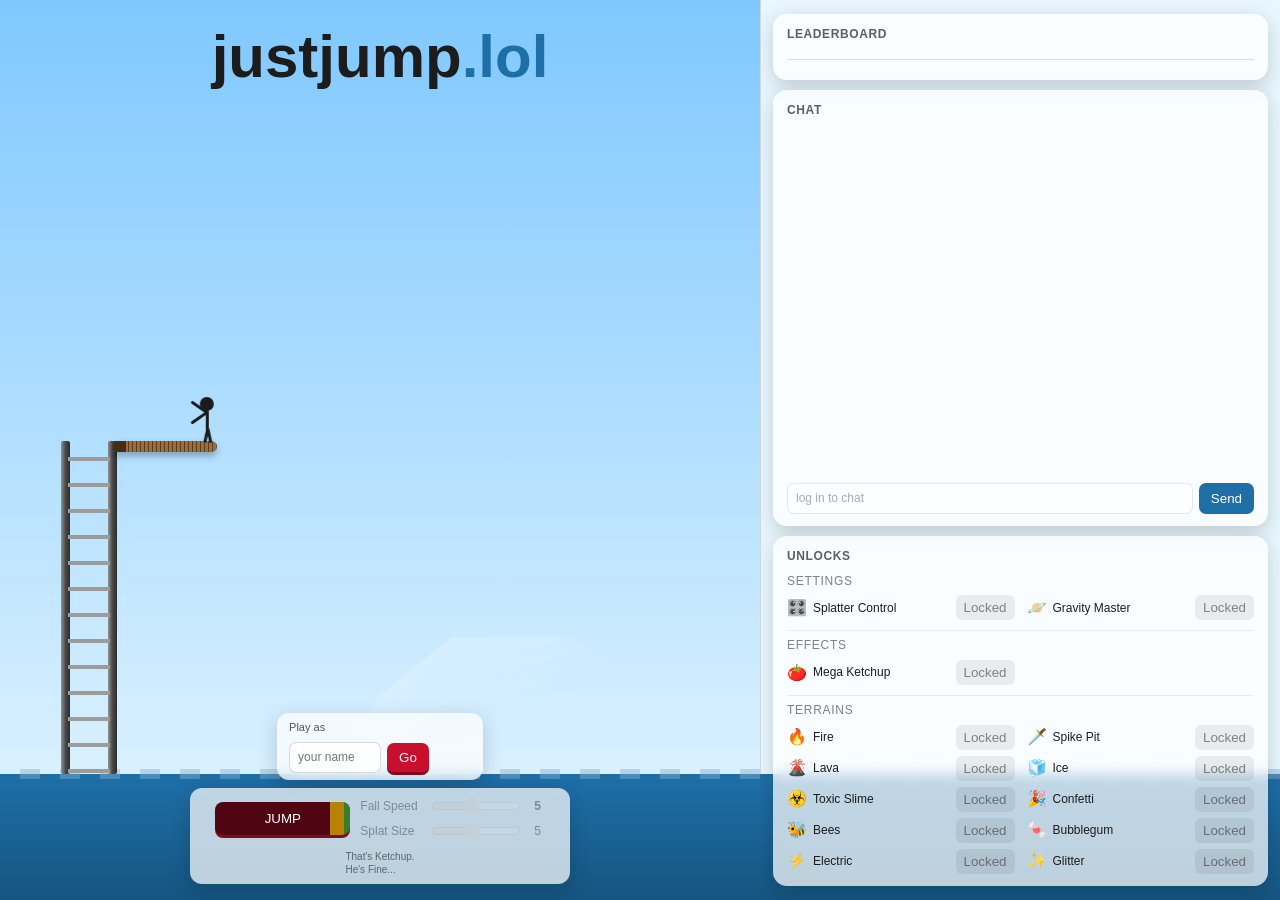
<file: index.html>
<!DOCTYPE html>
<html lang="en">
<head>
<meta charset="UTF-8">
<meta name="viewport" content="width=device-width, initial-scale=1">
<title>justjump.lol</title>
<style>
  :root {
    --sky-a: #7fc8ff;
    --sky-b: #e8f7ff;
    --water: #1e6fa8;
    --water-deep: #155580;
    --board: #8a5a2b;
    --metal: #4a4a4a;
    --man: #1c1c1c;
    --rock: #7c848a;
    --ketchup: #c8102e;
    --panel: rgba(255,255,255,.72);
    /* Ladder's foot sits at 86dvh (= 100dvh minus #water's 14% height, i.e.
       right where the water starts) regardless of --ladder-h, so changing
       the ladder's height alone can never leave it floating above the
       ground again — #rig's top is computed from this, not a fixed number. */
    --ladder-h: 37dvh;
    --ladder-ground: 86dvh;
  }
  @media (prefers-color-scheme: dark) {
    :root:not([data-theme="light"]) {
      --sky-a: #0b2540; --sky-b: #173a5e;
      --water: #0c3a5c; --water-deep: #06253c;
      --board: #6b4423; --metal: #2a2a2a; --man: #e8e8e8;
      --rock: #4e565b; --ketchup: #a50d25;
      --panel: rgba(10,25,40,.72);
    }
  }
  :root[data-theme="dark"] {
    --sky-a: #0b2540; --sky-b: #173a5e;
    --water: #0c3a5c; --water-deep: #06253c;
    --board: #6b4423; --metal: #2a2a2a; --man: #e8e8e8;
    --rock: #4e565b; --ketchup: #a50d25;
    --panel: rgba(10,25,40,.72);
  }

  * { box-sizing: border-box; }
  html, body { height: 100%; margin: 0; overflow: hidden; }
  body {
    background: linear-gradient(var(--sky-a), var(--sky-b));
    font: 16px/1.4 -apple-system, BlinkMacSystemFont, "Segoe UI", sans-serif;
    color: var(--man);
  }
  #app { display: flex; width: 100%; height: 100dvh; }
  #stage { position: relative; flex: 1 1 auto; min-width: 0; height: 100%; overflow: hidden; }

  /* ---------- sidebar ---------- */
  #sidebar {
    flex: 0 0 520px; width: 520px; height: 100%; box-sizing: border-box;
    display: flex; flex-direction: column; gap: 10px;
    padding: 14px 12px; overflow: hidden;
    background: var(--sky-b);
    border-left: 1px solid rgba(127,127,127,.25);
  }
  .sidepanel {
    background: var(--panel); backdrop-filter: blur(6px);
    border-radius: 14px; padding: 12px 14px;
    box-shadow: 0 6px 20px rgba(0,0,0,.18);
    display: flex; flex-direction: column; min-height: 0;
  }
  .sidepanel h3 {
    margin: 0 0 8px; font-size: 12px; letter-spacing: .05em;
    text-transform: uppercase; opacity: .7;
  }
  #lbBox { flex: 0 0 auto; }
  #lbBoxList { list-style: none; margin: 0; padding: 0; font-size: 12px; }
  #lbBoxList li { display: flex; align-items: center; gap: 6px; padding: 3px 0; }
  #lbBoxList .lbRank { opacity: .5; min-width: 1.4em; }
  #lbBoxList .lbName { flex: 1; overflow: hidden; text-overflow: ellipsis; white-space: nowrap; }
  #lbBoxList .lbCount { font-weight: 700; }
  #lbBoxYou {
    margin-top: 8px; padding-top: 8px; border-top: 1px solid rgba(127,127,127,.25);
    font-size: 12px; display: flex; justify-content: space-between; font-weight: 700;
  }
  #chatBox { flex: 1 1 auto; min-height: 0; }
  #chatLog {
    flex: 1 1 auto; min-height: 0; overflow-y: auto;
    font-size: 12px; display: flex; flex-direction: column; gap: 4px; padding-right: 2px;
  }
  .chatMsg { line-height: 1.3; word-break: break-word; }
  .chatMsg .chatWho { font-weight: 700; }
  .chatMsg.system { opacity: .8; font-style: italic; color: var(--ketchup); }
  .chatMsg.cheat { font-weight: 800; text-transform: uppercase; color: var(--ketchup); }
  .chatMsg.bot .chatWho { color: var(--water); }
  .chatMsg.bot { font-style: italic; }
  .chatMsg.update {
    font-weight: 700; color: #2ecc40;
    border-left: 2px solid #2ecc40; padding-left: 6px;
  }
  #chatForm { display: flex; gap: 6px; margin-top: 8px; }
  #chatInput {
    flex: 1; min-width: 0; font: inherit; font-size: 12px; padding: 6px 8px;
    border-radius: 7px; border: 1px solid rgba(0,0,0,.15);
    background: rgba(255,255,255,.85); color: #111;
  }
  #chatInput:disabled { opacity: .6; }
  #chatForm button {
    font: 700 12px/1 inherit; color: #fff; cursor: pointer;
    padding: 7px 12px; border: 0; border-radius: 7px; background: var(--water);
  }
  #unlocksBox { flex: 0 0 auto; }
  #unlocksList {
    list-style: none; margin: 0; padding: 0;
    font-size: 12px; display: grid; grid-template-columns: 1fr 1fr; gap: 6px 12px;
  }
  #unlocksList li { display: flex; align-items: center; gap: 6px; min-width: 0; }
  #unlocksList .upInfo {
    display: flex; align-items: center; gap: 8px; flex: 1; min-width: 0; cursor: pointer;
    border-radius: 6px;
  }
  #unlocksList .upInfo:hover, #unlocksList .upInfo:focus-visible {
    background: rgba(0,0,0,.06); outline: none;
  }
  #unlocksList .upIcon { font-size: 16px; width: 18px; text-align: center; flex-shrink: 0; }
  #unlocksList .upName { flex: 1; overflow: hidden; text-overflow: ellipsis; white-space: nowrap; }
  #unlocksList button.upToggle {
    font: 700 10px/1 inherit; cursor: pointer; border: 0; border-radius: 6px;
    padding: 5px 8px; flex-shrink: 0;
  }
  #unlocksList button.upToggle.locked { background: rgba(0,0,0,.12); color: inherit; opacity: .55; cursor: default; }
  #unlocksList button.upToggle.enabled { background: var(--ketchup); color: #fff; }
  #unlocksList button.upToggle.disabled { background: rgba(0,0,0,.12); color: inherit; }
  #unlocksList li.upCategory {
    grid-column: 1 / -1; display: block; margin-top: 4px; padding-top: 6px;
    font: 800 10px/1 inherit; letter-spacing: .06em; text-transform: uppercase;
    opacity: .55; border-top: 1px solid rgba(0,0,0,.12);
  }
  #unlocksList li.upCategory:first-child { margin-top: 0; padding-top: 0; border-top: none; }

  @media (max-width: 1150px) {
    #sidebar { display: none; }
  }

  /* ---------- title ---------- */
  h1 {
    position: absolute; top: 3vh; left: 50%; translate: -50% 0;
    margin: 0; z-index: 5; white-space: nowrap; user-select: none;
    font: 800 clamp(26px, 7vw, 60px)/1 "Comic Sans MS", "Chalkboard SE", cursive, sans-serif;
  }
  h1 span { color: var(--water); }

  /* ---------- water ---------- */
  /* Fixed (not absolute) so it spans the full viewport width — behind the
     stage's own bounds and the sidebar — rather than just the stage's box,
     which is narrower than the screen now that the sidebar shares it. */
  #water {
    position: fixed; inset: auto 0 0 0; height: 14%;
    background: linear-gradient(var(--water), var(--water-deep));
  }
  #water::before {
    content: ""; position: absolute; top: -5px; left: 0; width: 200%; height: 10px;
    background: repeating-linear-gradient(90deg,
      transparent 0 20px, color-mix(in srgb, var(--water) 55%, white) 20px 40px);
    opacity: .45; animation: drift 3s linear infinite;
  }
  @keyframes drift { to { translate: -40px 0; } }

  /* ---------- rock (size + position set in JS) ---------- */
  #rock {
    position: absolute; bottom: 0;
    background: linear-gradient(155deg,
      color-mix(in srgb, var(--rock) 130%, white) 0%,
      var(--rock) 45%,
      color-mix(in srgb, var(--rock) 60%, black) 100%);
    clip-path: polygon(0% 100%, 4% 55%, 14% 34%, 30% 14%, 55% 14%,
                       72% 32%, 88% 60%, 100% 100%);
  }
  #rock::after {
    content: ""; position: absolute; inset: 0;
    background: linear-gradient(160deg, rgba(255,255,255,.26) 0 18%, transparent 40%);
  }
  /* Spike Pit terrain: swaps the rock's silhouette for a bed of spikes —
     short ones the full width so there's no leftover smooth "rock" corner,
     four tall/landable ones in the middle (see SPIKE_TOP in the game
     script — these percentages must match). */
  #rock.spikes {
    background: linear-gradient(155deg,
      color-mix(in srgb, #8a5a5a 130%, white) 0%,
      #8a5a5a 45%,
      color-mix(in srgb, #5c3a3a 70%, black) 100%);
    clip-path: polygon(0% 100%, 4% 80%, 10% 55%, 17% 75%, 23% 50%,
                       28.5% 62%, 32% 6%, 36% 62%, 39% 6%, 43% 62%,
                       47% 6%, 50% 62%, 54% 6%, 57.5% 62%,
                       63.5% 50%, 70% 75%, 76% 55%, 83% 80%, 90% 95%, 100% 100%);
  }

  /* ---------- ladder + board ---------- */
  #rig { position: absolute; top: calc(var(--ladder-ground) - var(--ladder-h)); left: 8%; }
  .ladder { position: absolute; top: 0; left: 0; width: 56px; height: var(--ladder-h); }
  .rail {
    position: absolute; top: 0; width: 9px; height: 100%; border-radius: 2px;
    background: linear-gradient(90deg,
      color-mix(in srgb, var(--metal) 60%, white), var(--metal),
      color-mix(in srgb, var(--metal) 60%, black));
  }
  .rail.r { right: 0; }
  .rungs {
    position: absolute; left: 7px; right: 7px; top: 16px; bottom: 0;
    background: repeating-linear-gradient(180deg,
      color-mix(in srgb, var(--metal) 55%, white) 0 4px, transparent 4px 26px);
  }
  #board {
    position: absolute; top: 0; left: 52px;
    width: 104px; height: 11px; transform-origin: left center;
    border-radius: 2px 9px 9px 2px;
    background: repeating-linear-gradient(90deg,
      color-mix(in srgb, var(--board) 88%, white) 0 3px,
      color-mix(in srgb, var(--board) 68%, black) 3px 4px);
    box-shadow: 0 4px 7px rgba(0,0,0,.28);
  }
  #board::after {
    content: ""; position: absolute; inset: 0 auto 0 0; width: 13px;
    border-radius: 2px 0 0 2px;
    background: color-mix(in srgb, var(--board) 50%, black);
  }
  #tip { position: absolute; top: 0; left: 150px; width: 1px; height: 1px; }

  /* narrow screens: pull the rig in and shorten the board */
  @media (max-width: 560px) {
    #rig { left: 5%; }
    .ladder { width: 44px; }
    .rail { width: 7px; }
    #board { left: 40px; width: 78px; height: 9px; }
    #tip { left: 116px; }
  }

  /* ---------- diver ---------- */
  #diver {
    position: absolute; top: 0; left: 0; width: 14px; height: 46px;
    will-change: transform, opacity;
  }
  #squash { position: absolute; inset: 0; transform-origin: 50% 100%; }
  #diver i { position: absolute; background: var(--man); border-radius: 2px; }
  .head { top: 0; left: 0; width: 14px; height: 14px; border-radius: 50% !important; }
  .torso { top: 13px; left: 6px; width: 3px; height: 20px; }
  .arm { top: 14px; left: 7px; width: 19px; height: 3px; transform-origin: left center; }
  .arm.l { rotate: -145deg; }
  .arm.r { rotate: 145deg; }
  .leg-l { top: 31px; left: 5px; width: 3px; height: 15px; rotate: 12deg; }
  .leg-r { top: 31px; left: 8px; width: 3px; height: 15px; rotate: -12deg; }

  /* ---------- ketchup ---------- */
  .drop {
    position: absolute; border-radius: 50%; pointer-events: none;
    background: var(--ketchup);
  }
  .stain {
    position: absolute; pointer-events: none; background: var(--ketchup);
    border-radius: 50% 40% 55% 45%; transition: opacity 2.5s linear;
  }

  /* ---------- controls ---------- */
  #controls {
    position: absolute; left: 50%; bottom: 16px; translate: -50% 0; z-index: 20;
    display: flex; align-items: stretch; gap: 8px; flex-wrap: wrap;
    justify-content: center; max-width: 94vw;
  }
  #panel {
    order: 2;
    display: flex; align-items: center; gap: 10px; flex-wrap: wrap;
    justify-content: center;
    padding: 8px 12px; border-radius: 12px;
    background: var(--panel); backdrop-filter: blur(6px);
    box-shadow: 0 6px 20px rgba(0,0,0,.18);
  }
  #jump {
    position: relative; overflow: hidden;
    width: 135px;
    font: 700 15px/1 inherit; color: #fff; cursor: pointer;
    padding: 9px 18px; border: 0; border-radius: 8px;
    background: color-mix(in srgb, var(--ketchup) 40%, black);
    box-shadow: 0 3px 0 color-mix(in srgb, var(--ketchup) 65%, black);
    transition: translate .06s, box-shadow .06s;
    user-select: none; touch-action: none;
  }
  #jump:active:not(:disabled) {
    translate: 0 3px; box-shadow: 0 0 0 color-mix(in srgb, var(--ketchup) 65%, black);
  }
  #jump:disabled { opacity: .45; cursor: default; }
  #jumpFill {
    position: absolute; inset: 0 auto 0 0; width: 0%;
    background: var(--ketchup); z-index: 1;
  }
  #jumpZones { position: absolute; inset: 0; z-index: 2; pointer-events: none; }
  #jumpZones .yellow, #jumpZones .green { position: absolute; top: 0; bottom: 0; opacity: .6; }
  #jumpZones .yellow { left: 85%; width: 10%; background: #ffd400; }
  #jumpZones .green  { left: 95%; width: 5%; background: #2ecc40; }
  #jumpLabel { position: relative; z-index: 3; display: block; }
  #speedGroup { display: flex; flex-direction: column; gap: 5px; }
  #speedGroup label {
    display: grid; grid-template-columns: 62px auto auto;
    align-items: center; gap: 7px; font-size: 12px; user-select: none;
  }
  #speedGroup label .lbl { text-align: left; }
  #speedGroup label.locked { opacity: .4; }
  #speedGroup label.locked input[type=range] { cursor: not-allowed; }
  input[type=range] { width: 90px; accent-color: var(--water); }
  input[type=range]:disabled { cursor: not-allowed; }
  #speedOut { min-width: 1.2em; font-weight: 700; text-align: center; }
  #ketchupNote {
    display: flex; flex-direction: column; line-height: 1.25;
    font-size: 10px; opacity: .6; white-space: nowrap;
  }

  /* ---------- auth box ---------- */
  #authBox {
    order: 1;
    padding: 7px 12px; border-radius: 12px;
    background: var(--panel); backdrop-filter: blur(6px);
    box-shadow: 0 6px 20px rgba(0,0,0,.18);
    display: flex; flex-direction: column; justify-content: center;
    font-size: 12px;
  }
  #authBox form { display: flex; align-items: center; gap: 6px; flex-wrap: wrap; }
  #authBox .authLabel { flex-basis: 100%; font-size: 11px; opacity: .75; margin-bottom: 1px; }
  #authBox input {
    font: inherit; padding: 6px 8px;
    border-radius: 7px; border: 1px solid rgba(0,0,0,.15);
    background: rgba(255,255,255,.85); color: #111;
  }
  #authBox input#authName { width: 92px; }
  #authBox input#authPin, #authBox input#authPin2 { width: 60px; }
  #authBox button[type=submit] {
    font: 700 12px/1 inherit; color: #fff; cursor: pointer;
    padding: 7px 12px; border: 0; border-radius: 7px;
    background: var(--ketchup);
    box-shadow: 0 3px 0 color-mix(in srgb, var(--ketchup) 65%, black);
    transition: translate .06s, box-shadow .06s;
  }
  #authBox button[type=submit]:active {
    translate: 0 3px; box-shadow: 0 0 0 color-mix(in srgb, var(--ketchup) 65%, black);
  }
  #authBox .linklike {
    background: none; border: 0; padding: 0; font-size: 10px;
    color: inherit; opacity: .65; cursor: pointer; text-decoration: underline;
    flex-basis: 100%; text-align: left;
  }
  #authBox .authMsg { flex-basis: 100%; font-size: 10px; color: var(--ketchup); }
  #authBox .authRow {
    display: flex; align-items: center; justify-content: space-between; gap: 10px;
  }
  #authBox .authRow .authLabel { flex-basis: auto; margin: 0; }
  #authBox .authCount { font-size: 11px; opacity: .8; margin-top: 2px; }
  #authBox #authLogout {
    flex-shrink: 0; font: 600 11px/1 inherit; cursor: pointer;
    padding: 5px 9px; border: 0; border-radius: 7px;
    background: rgba(0,0,0,.08); color: inherit;
  }

  /* ---------- upgrade unlock popup ---------- */
  #upgradeOverlay {
    position: fixed; inset: 0; z-index: 50;
    background: rgba(0,0,0,.6);
    display: flex; align-items: center; justify-content: center;
    padding: 20px;
  }
  #upgradeOverlay[hidden] { display: none; }
  #upgradeCard {
    width: min(300px, 100%);
    background: var(--sky-b); color: var(--man);
    border-radius: 18px; padding: 26px 24px 22px;
    box-shadow: 0 18px 60px rgba(0,0,0,.45);
    text-align: center;
    animation: upgradePop .35s cubic-bezier(.2,1.4,.4,1);
  }
  @keyframes upgradePop {
    from { transform: scale(.7); opacity: 0; }
    to   { transform: scale(1); opacity: 1; }
  }
  #upgradeSub {
    font: 700 11px/1 inherit; letter-spacing: .12em; opacity: .55; margin-bottom: 14px;
  }
  #upgradeIcon { font-size: 60px; line-height: 1; margin-bottom: 10px; }
  #upgradeName { margin-bottom: 20px; word-break: break-word; }
  #upgradeAck {
    font: 700 15px/1 inherit; color: #fff; cursor: pointer;
    padding: 11px 22px; border: 0; border-radius: 10px;
    background: var(--ketchup);
    box-shadow: 0 3px 0 color-mix(in srgb, var(--ketchup) 65%, black);
    transition: translate .06s, box-shadow .06s;
  }
  #upgradeAck:active {
    translate: 0 3px; box-shadow: 0 0 0 color-mix(in srgb, var(--ketchup) 65%, black);
  }

  /* ---------- upgrade info popup ---------- */
  #infoOverlay {
    position: fixed; inset: 0; z-index: 50;
    background: rgba(0,0,0,.55);
    display: flex; align-items: center; justify-content: center;
    padding: 20px;
  }
  #infoOverlay[hidden] { display: none; }
  #infoCard {
    position: relative;
    width: min(320px, 100%);
    background: var(--sky-b); color: var(--man);
    border-radius: 18px; padding: 26px 22px 22px;
    box-shadow: 0 18px 60px rgba(0,0,0,.45);
    text-align: center;
    animation: upgradePop .25s cubic-bezier(.2,1.4,.4,1);
  }
  #infoClose {
    position: absolute; top: 10px; right: 12px;
    background: none; border: 0; font-size: 20px; line-height: 1; cursor: pointer;
    color: inherit; opacity: .55;
  }
  #infoIcon { font-size: 52px; line-height: 1; margin-bottom: 8px; }
  #infoName { font: 800 19px/1.2 inherit; margin-bottom: 12px; word-break: break-word; }
  #infoDesc { font-size: 13px; line-height: 1.5; margin-bottom: 12px; }
  #infoUnlock { font-size: 12px; line-height: 1.5; opacity: .7; }

  @media (max-width: 560px) {
    #controls { gap: 6px; }
    #authBox, #panel { padding: 6px 9px; font-size: 11px; }
    #jump { padding: 7px 14px; font-size: 13px; width: 110px; }
    #speedGroup label { font-size: 11px; gap: 5px; grid-template-columns: 54px auto auto; }
    input[type=range] { width: 70px; }
    #authBox input#authName { width: 76px; }
    #authBox input#authPin, #authBox input#authPin2 { width: 52px; }
  }
</style>
</head>
<body>
<div id="app">
<div id="water"></div>
<div id="stage">
  <h1>justjump<span>.lol</span></h1>

  <div id="rig">
    <div class="ladder">
      <div class="rail"></div><div class="rail r"></div><div class="rungs"></div>
    </div>
    <div id="board"></div>
    <div id="tip"></div>
  </div>

  <div id="diver">
    <div id="squash">
      <i class="head"></i><i class="arm l"></i><i class="arm r"></i>
      <i class="torso"></i><i class="leg-l"></i><i class="leg-r"></i>
    </div>
  </div>

  <div id="rock"></div>

  <div id="controls">
    <div id="authBox"></div>

    <div id="panel">
      <button id="jump" type="button">
        <span id="jumpFill"></span>
        <span id="jumpZones"><span class="yellow"></span><span class="green"></span></span>
        <span id="jumpLabel">JUMP</span>
      </button>
      <div id="speedGroup">
        <label id="speedLabel"><span class="lbl">Fall Speed</span>
          <input id="speed" type="range" min="1" max="10" step="1" value="5" disabled>
          <span id="speedOut">5</span>
        </label>
        <label id="splatterLabel"><span class="lbl">Splat Size</span>
          <input id="splatter" type="range" min="1" max="10" step="1" value="5" disabled>
          <span id="splatterOut">5</span>
        </label>
      </div>
      <div id="ketchupNote"><span id="noteLine1">That's Ketchup.</span><span id="noteLine2">He's Fine...</span></div>
    </div>
  </div>

  <div id="upgradeOverlay" hidden>
    <div id="upgradeCard" role="dialog" aria-modal="true" aria-labelledby="upgradeName">
      <div id="upgradeSub">UPGRADE UNLOCKED</div>
      <div id="upgradeIcon"></div>
      <div id="upgradeName"></div>
      <button id="upgradeAck" type="button">Fuck Yeah!</button>
    </div>
  </div>

  <div id="infoOverlay" hidden>
    <div id="infoCard" role="dialog" aria-modal="true" aria-labelledby="infoName">
      <button id="infoClose" type="button" aria-label="Close">&times;</button>
      <div id="infoIcon"></div>
      <div id="infoName"></div>
      <div id="infoDesc"></div>
      <div id="infoUnlock"></div>
    </div>
  </div>
</div>

<aside id="sidebar">
  <div class="sidepanel" id="lbBox">
    <h3>Leaderboard</h3>
    <ol id="lbBoxList"></ol>
    <div id="lbBoxYou" hidden></div>
  </div>

  <div class="sidepanel" id="chatBox">
    <h3>Chat</h3>
    <div id="chatLog"></div>
    <form id="chatForm" autocomplete="off">
      <input id="chatInput" type="text" maxlength="200" placeholder="log in to chat" disabled>
      <button type="submit">Send</button>
    </form>
  </div>

  <div class="sidepanel" id="unlocksBox">
    <h3>Unlocks</h3>
    <ul id="unlocksList"></ul>
  </div>
</aside>
</div>

<script>
(() => {
  const $ = (id) => document.getElementById(id);
  const stage = $('stage'), diver = $('diver'), squash = $('squash');
  const board = $('board'), rock = $('rock'), tip = $('tip');
  const btn = $('jump'), speed = $('speed'), speedOut = $('speedOut');
  const jumpFill = $('jumpFill'), jumpLabel = $('jumpLabel');

  const rand = (a, b) => a + Math.random() * (b - a);
  const clamp01 = (v) => v < 0 ? 0 : v > 1 ? 1 : v;

  // Slider 1-10 -> fall physics. Read once, at the moment JUMP is pressed.
  const gravityFor = (s) => 300 + (s - 1) * 340;   // 300 .. 3360 px/s²

  // The rock's clip-path top silhouette (see #rock's clip-path polygon),
  // as [xFraction, yFraction] pairs in rock-local 0..1 space, left to right.
  // Used both to size the "landable" zone and to interpolate the actual
  // surface height at wherever within it the diver lands — not just a
  // single flat constant — so a hit visually sits ON the rock's drawn shape.
  const ROCK_TOP = [
    [0.00, 1.00], [0.04, 0.55], [0.14, 0.34], [0.30, 0.14],
    [0.55, 0.14], [0.72, 0.32], [0.88, 0.60], [1.00, 1.00],
  ];
  // Landable = the rock's substantial body, between the two points where the
  // silhouette rises out of the thin near-water corners (0-4%, 88-100%) —
  // excludes those slivers, which aren't a real landing surface, but is
  // wider than just the flat 30-55% peak so a well-timed yellow/green-zone
  // release can still land a hit rather than always overshooting it.
  const ROCK_HIT_MIN = 0.14, ROCK_HIT_MAX = 0.72;

  function rockTopFrac(fx) {                        // interpolate ROCK_TOP at fx in [0,1]
    fx = fx < 0 ? 0 : fx > 1 ? 1 : fx;
    for (let i = 1; i < ROCK_TOP.length; i++) {
      const [x0, y0] = ROCK_TOP[i - 1], [x1, y1] = ROCK_TOP[i];
      if (fx <= x1) return y0 + (y1 - y0) * (fx - x0) / (x1 - x0);
    }
    return 1;
  }

  // Spike Pit terrain (see TERRAIN_INFO.terrain_spike_pit): spikes cover
  // the rock's full width — short ones flanking the sides (unlandable,
  // just so there's no leftover smooth "plain rock" shoulder poking out
  // next to the danger zone) and four tall ones in the middle, landable
  // only right at their tips — half the width of the rock's own landable
  // zone (ROCK_HIT_MAX - ROCK_HIT_MIN), centered on the same middle point,
  // so it's meaningfully harder to hit. Percentages here must match
  // #rock.spikes's clip-path in the stylesheet.
  const SPIKE_HIT_MIN = 0.285, SPIKE_HIT_MAX = 0.575;
  const SPIKE_TOP = [
    [0.00, 1.00], [0.04, 0.80], [0.10, 0.55], [0.17, 0.75], [0.23, 0.50],
    [0.285, 0.62], [0.32, 0.06], [0.36, 0.62], [0.39, 0.06], [0.43, 0.62],
    [0.47, 0.06], [0.50, 0.62], [0.54, 0.06], [0.575, 0.62],
    [0.635, 0.50], [0.70, 0.75], [0.76, 0.55], [0.83, 0.80], [0.90, 0.95], [1.00, 1.00],
  ];

  function spikeTopFrac(fx) {                       // interpolate SPIKE_TOP at fx in [0,1]
    fx = fx < 0 ? 0 : fx > 1 ? 1 : fx;
    for (let i = 1; i < SPIKE_TOP.length; i++) {
      const [x0, y0] = SPIKE_TOP[i - 1], [x1, y1] = SPIKE_TOP[i];
      if (fx <= x1) return y0 + (y1 - y0) * (fx - x0) / (x1 - x0);
    }
    return 1;
  }

  // Apex height (above the launch point) is this fraction of the actual
  // horizontal distance travelled this jump, so the arc looks like a proper
  // "up, then out" basketball shot at every power level — a short hop gets a
  // proportionally short arc, a max-power jump a tall one — instead of the
  // old fixed-per-slider launch speed, which read as increasingly flat the
  // further driftSpan*powerMul sent him.
  const ARC_RATIO = 0.55;

  // ---- layout ----------------------------------------------------------
  let startX = 0, startY = 0, driftSpan = 0;
  let rockLeft = 0, rockWidth = 0, rockH = 0, rockTop = 0, waterLandY = 0;
  // Set per-jump by launch(): which surface this particular jump is headed
  // for (the rock if the drift lands inside its landable zone, otherwise the
  // water) and that surface's landing Y. Everything that draws the landing
  // (spawnDrop/spawnStain/ketchup/splash, and the flight-phase check) reads
  // currentLandY, not a fixed constant, since it now varies per jump.
  let currentLandY = 0, willHit = true;
  // Spike Pit is a live toggle, not a per-jump roll — the rock is spikes
  // on every landing for as long as it's unlocked+enabled (its shape is
  // kept in sync reactively by syncUpgradeUI in the auth/upgrades script,
  // the instant the upgrade turns on/off — not deferred to the next jump).
  function isSpikePit() { return !!(window.jjSpikePit && window.jjSpikePit()); }

  // Set the instant a jump is armed (see the 'idle' case below) and read
  // once at landing, then cleared — a one-shot proof-of-attempt token for
  // jump.php, see jjStartJump/jjCountJump in the auth/upgrades script.
  let pendingNonce = null;

  function measure() {
    const s = stage.getBoundingClientRect();
    const W = s.width, H = s.height;

    const t = tip.getBoundingClientRect();
    startX = t.left - s.left - 4;
    startY = t.top - s.top - 44;          // feet on the board
    // Base distance at powerMul=1; scaled per-jump by launch()'s powerMul.
    // Calibrated so a 125% (green-zone) release covers about half the
    // screen, leaving room for future distance modifiers to go further still.
    driftSpan = W * 0.4;                  // how far he travels sideways

    // Size the rock and slide it so its flat peak sits under the landing spot.
    rockWidth = Math.max(W * 0.62, 280);
    rockH = H * 0.34;
    rock.style.width  = rockWidth + 'px';
    rock.style.height = rockH + 'px';
    rockLeft = startX + driftSpan - rockWidth * 0.425;   // peak = 30%..55%
    rock.style.left = rockLeft + 'px';
    rockTop = H - rockH;                  // top of the rock's own box (y=0% of ROCK_TOP)
    waterLandY = H - 40;                  // short of/past the rock: into the water
  }
  measure();
  addEventListener('resize', measure, { passive: true });

  // ---- ketchup (or whatever terrain is currently active) ---------------
  const DEFAULT_NOTE = ["That's Ketchup.", "He's Fine..."];
  const noteLine1 = $('noteLine1'), noteLine2 = $('noteLine2');

  function spawnDrop(sizeMult, color) {                  // one airborne spray droplet
    const size = rand(4, 13) * sizeMult;
    const d = document.createElement('div');
    d.className = 'drop';
    d.style.cssText = `width:${size}px;height:${size}px;left:${x + rand(-10, 10)}px;top:${currentLandY + 38}px` +
      (color ? `;background:${color}` : '');
    stage.appendChild(d);
    d.animate(
      [{ transform: 'translate(0,0) scale(1)', opacity: 1 },
       { transform: `translate(${rand(-130, 130) * sizeMult}px,${rand(-120, -30) * sizeMult}px) scale(.4)`, opacity: 0 }],
      { duration: rand(500, 950), easing: 'cubic-bezier(.2,.7,.4,1)' }
    ).onfinish = () => d.remove();
  }

  function spawnStain(sizeMult, color) {                 // one stain that soaks in
    const w = rand(10, 30) * sizeMult;
    const st = document.createElement('div');
    st.className = 'stain';
    st.style.cssText =
      `width:${w}px;height:${w * rand(.4, .8)}px;opacity:.85;` +
      `left:${x + rand(-55, 55) * sizeMult}px;top:${currentLandY + rand(34, 56)}px;rotate:${rand(0, 360)}deg` +
      (color ? `;background:${color}` : '');
    stage.appendChild(st);
    setTimeout(() => { st.style.opacity = '0'; }, 400);
    setTimeout(() => st.remove(), 3200);
  }

  function ketchup() {
    // Upgrades (mega ketchup / splatter control) scale size, and — for mega
    // ketchup — spread emission out over `spread` ms so the spray visibly
    // keeps coming out longer. Individual droplet/stain lifetimes are fixed;
    // only how long the burst takes to finish emitting changes.
    // A terrain reskin (fire, spike pit, ...) swaps the color palette and
    // flavor text; with none active it stays plain ketchup. Spike Pit isn't
    // part of the random pick — whenever it's active you always land on
    // spikes, so its flavor always wins over the random cosmetic pool.
    const mult = (window.jjSplatMultiplier && window.jjSplatMultiplier()) || { size: 1, spread: 0 };
    const terrain = (window.jjSpikePit && window.jjSpikePit()) ||
      (window.jjPickTerrain && window.jjPickTerrain()) || null;
    const palette = terrain ? terrain.colors : null;
    const pickColor = () => palette ? palette[Math.floor(Math.random() * palette.length)] : null;

    if (noteLine1 && noteLine2) {
      const note = terrain ? terrain.note : DEFAULT_NOTE;
      noteLine1.textContent = note[0];
      noteLine2.textContent = note[1];
    }

    for (let i = 0; i < 18; i++) {
      const delay = mult.spread > 0 ? rand(0, mult.spread) : 0;
      const c = pickColor();
      if (delay <= 0) spawnDrop(mult.size, c); else setTimeout(() => spawnDrop(mult.size, c), delay);
    }
    for (let i = 0; i < 7; i++) {
      const delay = mult.spread > 0 ? rand(0, mult.spread * 0.7) : 0;
      const c = pickColor();
      if (delay <= 0) spawnStain(mult.size, c); else setTimeout(() => spawnStain(mult.size, c), delay);
    }
  }

  // Missed the terrain entirely — a plain water splash, unaffected by any
  // upgrade (no size/spread bonus, no terrain color), and doesn't count.
  const SPLASH_COLORS = ['#bde7ff', '#e8f7ff'];
  function splash() {
    if (noteLine1 && noteLine2) {
      noteLine1.textContent = "That's Water.";
      noteLine2.textContent = 'He Missed!';
    }
    for (let i = 0; i < 14; i++) spawnDrop(1, SPLASH_COLORS[Math.floor(Math.random() * 2)]);
    for (let i = 0; i < 5; i++) spawnStain(1, SPLASH_COLORS[Math.floor(Math.random() * 2)]);
  }

  // ---- state -----------------------------------------------------------
  let phase = 'idle', t = 0, armed = false;
  let x = 0, y = 0, vx = 0, vy = 0, rot = 0, spin = 0, alpha = 1, sx = 1, sy = 1;
  let gravity = gravityFor(5);

  // ---- power bar ---------------------------------------------------------
  // Hold JUMP to charge 0 -> 100, bouncing back down if you hold past 100.
  // Release at 95-100% (green) for 125% distance, 85-95% (yellow) for
  // 110%; anywhere else, distance just scales with wherever you released.
  const CHARGE_RATE = 100 / 0.9;         // %/sec — a full 0->100 sweep takes 0.9s
  let charging = false, power = 0, chargeDir = 1, powerMul = 1;

  function powerMulFor(p) {
    if (p >= 95) return 1.25;
    if (p >= 85) return 1.10;
    return p / 100;
  }
  function startCharge() {
    if (phase !== 'idle' || charging) return;
    charging = true; power = 0; chargeDir = 1;
  }
  function releaseCharge() {
    if (!charging) return;
    charging = false;
    powerMul = Math.max(powerMulFor(power), 0.05);
    armed = true;
  }
  const next = (p) => { phase = p; t = 0; };

  let angle = 0, angleVel = 0;                           // board spring
  function spring(dt, target) {
    angleVel += ((target - angle) * 260 - angleVel * 14) * dt;
    angle += angleVel * dt;
  }

  // powerMul (from the JUMP power-bar charge) scales how far he actually
  // travels: undercharging comes up short, a well-timed release flies past
  // it — and short/long enough to miss the rock's landable zone entirely
  // lands him in the water instead (no count). Hit/miss, the landing Y (read
  // off the rock's actual silhouette when it's a hit), and the launch
  // velocity needed for a properly proportioned arc are all decided here,
  // once, so the flight below just flies toward that fixed target.
  function launch(s, powerMul) {
    gravity = gravityFor(s);

    const spikePit = isSpikePit();
    const hitMin = spikePit ? SPIKE_HIT_MIN : ROCK_HIT_MIN;
    const hitMax = spikePit ? SPIKE_HIT_MAX : ROCK_HIT_MAX;

    const targetX = startX + driftSpan * powerMul;
    const fracX = (targetX - rockLeft) / rockWidth;    // 0..1 position along the rock (can be outside)
    willHit = fracX >= hitMin && fracX <= hitMax;
    const topFrac = spikePit ? spikeTopFrac(fracX) : rockTopFrac(fracX);
    currentLandY = willHit ? (rockTop + rockH * topFrac - 44) : waterLandY;

    // v0 solved so the apex (above the launch point) is ARC_RATIO of this
    // jump's actual horizontal distance, regardless of powerMul or gravity.
    const hDist = driftSpan * powerMul;
    const v0 = -Math.sqrt(2 * gravity * ARC_RATIO * hDist);
    const d = currentLandY - startY;
    const fall = (-v0 + Math.sqrt(v0 * v0 + 2 * gravity * d)) / gravity;
    vy = v0;
    vx = hDist / fall;
    spin = rand(300, 560) * Math.min(1.6, 1 / fall);
  }

  function update(dt) {
    t += dt;

    if (charging) {
      power += chargeDir * CHARGE_RATE * dt;
      if (power >= 100) { power = 100; chargeDir = -1; }
      else if (power <= 0) { power = 0; chargeDir = 1; }
    }

    switch (phase) {
      case 'idle':                        // standing on the board, waiting (or charging)
        x = startX; y = startY; rot = 0; sx = sy = 1;
        alpha = clamp01(t / 0.3);
        spring(dt, 0);
        if (armed) {
          armed = false;
          pendingNonce = null;
          if (window.jjStartJump) window.jjStartJump().then((n) => { pendingNonce = n; });
          next('crouch');
        }
        break;

      case 'crouch':                      // dip the board
        x = startX; y = startY; alpha = 1;
        spring(dt, -6);
        if (t > 0.3) { launch(+speed.value, powerMul); angleVel = 70; next('flight'); }
        break;

      case 'flight':                      // ballistic fall
        vy += gravity * dt;
        x += vx * dt; y += vy * dt; rot += spin * dt;
        spring(dt, 0);
        if (y >= currentLandY) {
          y = currentLandY; rot = 0;
          if (willHit) {
            sx = 2.0; sy = 0.18;
            const points = isSpikePit() ? 10 : 1;   // spikes are half the width to land, worth 10x
            const nonce = pendingNonce; pendingNonce = null;
            ketchup();
            window.jjCountJump && window.jjCountJump(points, nonce);
          } else {
            sx = 1.4; sy = 0.4;
            splash();
          }
          next('splat');
        }
        break;

      case 'splat':                       // flattened on the rock (or bobbing in the water)
        y = currentLandY; spring(dt, 0);
        if (t > 1.0) next('clear');
        break;

      case 'clear': {                     // unflatten and fade out
        const k = clamp01(t / 0.6);
        sx = 2.0 + (1 - 2.0) * k;
        sy = 0.18 + (1 - 0.18) * k;
        alpha = 1 - k;
        if (k === 1) next('idle');        // reappears at the top
        break;
      }
    }
    btn.disabled = phase !== 'idle';
  }

  // ---- loop ------------------------------------------------------------
  let last = performance.now();
  function frame(now) {
    const dt = Math.min((now - last) / 1000, 0.05);      // clamp after tab switches
    last = now;
    update(dt);
    diver.style.transform = `translate(${x - 7}px, ${y}px) rotate(${rot}deg)`;
    diver.style.opacity = alpha;
    squash.style.transform = `scale(${sx}, ${sy})`;
    board.style.transform = `rotate(${angle}deg)`;
    jumpFill.style.width = (charging ? power : 0) + '%';
    jumpLabel.textContent = charging ? Math.round(power) + '%' : 'JUMP';
    requestAnimationFrame(frame);
  }
  requestAnimationFrame(frame);

  // ---- controls --------------------------------------------------------
  btn.addEventListener('mousedown', startCharge);
  btn.addEventListener('touchstart', (e) => { e.preventDefault(); startCharge(); }, { passive: false });
  addEventListener('mouseup', releaseCharge);
  addEventListener('touchend', releaseCharge);
  addEventListener('touchcancel', releaseCharge);

  // Holding spacebar works the same as holding the JUMP button — but not
  // while typing (chat box, name/PIN fields), where space should just type.
  function isTypingTarget(el) {
    if (!el) return false;
    return el.tagName === 'INPUT' || el.tagName === 'TEXTAREA' || el.isContentEditable;
  }
  addEventListener('keydown', (e) => {
    if (e.code !== 'Space' || e.repeat) return;
    if (isTypingTarget(document.activeElement)) return;
    e.preventDefault();
    startCharge();
  });
  addEventListener('keyup', (e) => {
    if (e.code !== 'Space') return;
    e.preventDefault();
    releaseCharge();
  });

  speed.addEventListener('input', () => { speedOut.textContent = speed.value; });
})();
</script>

<script>
(() => {
  const $ = (id) => document.getElementById(id);
  const box = $('authBox');
  const speedLabel = $('speedLabel'), speed = $('speed');
  const splatterLabel = $('splatterLabel'), splatter = $('splatter'), splatterOut = $('splatterOut');
  const upOverlay = $('upgradeOverlay'), upAck = $('upgradeAck');
  const infoOverlay = $('infoOverlay'), infoClose = $('infoClose');
  const lbBoxList = $('lbBoxList'), lbBoxYou = $('lbBoxYou');
  const chatLog = $('chatLog'), chatForm = $('chatForm'), chatInput = $('chatInput');
  const unlocksList = $('unlocksList');

  let session = { loggedIn: false, username: '', jumpCount: 0 };
  let pendingName = '';

  // ---- upgrades ------------------------------------------------------------
  // Terrain reskins: 10 landing themes sharing one combined 1% unlock pool
  // (0.1% each, matching the api/lib.php UPGRADES registry). Each owns a
  // color palette for the splat particles and a two-line flavor note that
  // replaces "That's Ketchup. / He's Fine..." — see jjPickTerrain() below.
  const terrainUnlockText = '0.1% chance on every jump.';
  const terrainFont = '800 22px "Segoe UI", monospace';
  const TERRAIN_INFO = {
    terrain_fire: {
      name: 'Fire', icon: '🔥', font: terrainFont, color: '#ff6a00',
      colors: ['#ff6a00', '#ff9800'],
      desc: 'Landings spray fire instead of ketchup.',
      unlock: terrainUnlockText, note: ["That's Fire.", "He's Toast."],
    },
    terrain_spike_pit: {
      name: 'Spike Pit', icon: '🗡️', font: terrainFont, color: '#8a5a5a',
      colors: ['#8a5a5a', '#5c3a3a'],
      desc: 'Landings spray a grim burst of spikes instead of ketchup.',
      unlock: terrainUnlockText, note: ['Those are Spikes.', "He's... Ventilated."],
    },
    terrain_lava: {
      name: 'Lava', icon: '🌋', font: terrainFont, color: '#ff3d00',
      colors: ['#ff3d00', '#ff7043'],
      desc: 'Landings spray molten lava instead of ketchup.',
      unlock: terrainUnlockText, note: ["That's Lava.", "He's Well Done."],
    },
    terrain_ice: {
      name: 'Ice', icon: '🧊', font: terrainFont, color: '#3fa9d9',
      colors: ['#8fd9ff', '#bde7ff'],
      desc: 'Landings spray shattered ice instead of ketchup.',
      unlock: terrainUnlockText, note: ["That's Ice.", "He's Chillin'."],
    },
    terrain_toxic_slime: {
      name: 'Toxic Slime', icon: '☣️', font: terrainFont, color: '#5fb800',
      colors: ['#7ee81f', '#aef23f'],
      desc: 'Landings spray toxic slime instead of ketchup.',
      unlock: terrainUnlockText, note: ["That's Toxic Slime.", "He's Mutating."],
    },
    terrain_confetti: {
      name: 'Confetti', icon: '🎉', font: terrainFont, color: '#e91e63',
      colors: ['#ff5252', '#ffca28', '#42a5f5', '#66bb6a', '#ab47bc'],
      desc: 'Landings burst into confetti instead of ketchup.',
      unlock: terrainUnlockText, note: ["That's Confetti.", "He's Celebrated."],
    },
    terrain_bees: {
      name: 'Bees', icon: '🐝', font: terrainFont, color: '#d4a017',
      colors: ['#ffca28', '#2b2b2b'],
      desc: 'Landings scatter a swarm of bees instead of ketchup.',
      unlock: terrainUnlockText, note: ['Those are Bees.', "He's Not Allergic. Probably."],
    },
    terrain_bubblegum: {
      name: 'Bubblegum', icon: '🍬', font: terrainFont, color: '#ff6fae',
      colors: ['#ff6fae', '#ff9ecb'],
      desc: 'Landings spray bubblegum instead of ketchup.',
      unlock: terrainUnlockText, note: ["That's Bubblegum.", "He's Stuck."],
    },
    terrain_electric: {
      name: 'Electric', icon: '⚡', font: terrainFont, color: '#c6d900',
      colors: ['#e6ff00', '#00e5ff'],
      desc: 'Landings spark with electricity instead of ketchup.',
      unlock: terrainUnlockText, note: ["That's Electric.", "He's Buzzing."],
    },
    terrain_glitter: {
      name: 'Glitter', icon: '✨', font: terrainFont, color: '#ab47bc',
      colors: ['#ffd54f', '#f06292', '#4fc3f7', '#ba68c8', '#81c784'],
      desc: 'Landings sparkle with glitter instead of ketchup.',
      unlock: terrainUnlockText, note: ["That's Glitter.", "He's Fabulous."],
    },
  };
  const TERRAIN_KEYS = Object.keys(TERRAIN_INFO);

  const UPGRADE_INFO = {
    splatter_control: {
      category: 'Settings',
      name: 'Splatter Control', icon: '🎛️',
      font: '800 22px "Segoe UI", monospace',
      color: 'var(--water)',
      desc: 'Unlocks the Splat Size slider so you can scale your splatter from 0.5x up to 2x.',
      unlock: '2.5% chance on every jump.',
    },
    gravity_master: {
      category: 'Settings',
      name: 'Gravity Master', icon: '🪐',
      font: '800 22px "Segoe UI", monospace',
      color: '#7c4fe0',
      desc: 'Unlocks the Fall Speed slider so you can control how fast — and how far — you fall.',
      unlock: '2.5% chance on every jump.',
    },
    mega_ketchup: {
      category: 'Effects',
      name: 'Mega Ketchup', icon: '🍅',
      font: '800 26px "Comic Sans MS", "Chalkboard SE", cursive, sans-serif',
      color: 'var(--ketchup)',
      desc: 'Splats come out 2.5x bigger, and keep spraying for a bit instead of all landing at once.',
      unlock: '1% chance on every jump.',
    },
    // Terrain reskins all land in the Terrains group; tag them here rather
    // than repeating `category` in all 10 TERRAIN_INFO entries above.
    ...Object.fromEntries(Object.entries(TERRAIN_INFO).map(
      ([key, info]) => [key, { ...info, category: 'Terrains' }]
    )),
  };

  // upgrades[key] exists (with {enabled}) only for owned upgrades; a key
  // absent from this object is locked. This is what the Unlocks box and
  // jjSplatMultiplier both read from.
  let upgrades = {};

  function isActive(key) {
    return !!(upgrades[key] && upgrades[key].enabled);
  }

  function resetUpgrades() {
    upgrades = {};
    syncUpgradeUI();
  }

  function applyUpgrade(key, enabled = true) {
    if (!(key in UPGRADE_INFO)) return;
    upgrades[key] = { enabled };
    syncUpgradeUI();
  }

  function syncUpgradeUI() {
    const gravityOn = isActive('gravity_master');
    speed.disabled = !gravityOn;
    speedLabel.classList.toggle('locked', !gravityOn);

    const splatterOn = isActive('splatter_control');
    splatter.disabled = !splatterOn;
    splatterLabel.classList.toggle('locked', !splatterOn);

    // Spike Pit is a hazard, not just a splat-color reskin: whenever it's
    // unlocked+enabled the rock itself IS spikes, so this has to update the
    // instant the upgrade toggles (or loads on login) rather than waiting
    // for the game script to notice on the next jump attempt.
    const rockEl = document.getElementById('rock');
    if (rockEl) rockEl.classList.toggle('spikes', isActive('terrain_spike_pit'));

    renderUnlocksList();
  }

  // Displayed in this order, with a small header row before each group
  // (skipped if a category ends up with no entries at all).
  const UPGRADE_CATEGORY_ORDER = ['Settings', 'Effects', 'Terrains'];

  function renderUnlocksList() {
    unlocksList.innerHTML = '';
    const keysByCategory = Object.keys(UPGRADE_INFO).sort(
      (a, b) => UPGRADE_CATEGORY_ORDER.indexOf(UPGRADE_INFO[a].category) -
                UPGRADE_CATEGORY_ORDER.indexOf(UPGRADE_INFO[b].category)
    );
    let lastCategory = null;
    keysByCategory.forEach((key) => {
      const info = UPGRADE_INFO[key];
      if (info.category !== lastCategory) {
        lastCategory = info.category;
        const header = document.createElement('li');
        header.className = 'upCategory';
        header.textContent = lastCategory;
        unlocksList.appendChild(header);
      }
      const owned = key in upgrades;
      const enabled = owned && upgrades[key].enabled;
      const li = document.createElement('li');

      const infoWrap = document.createElement('div');
      infoWrap.className = 'upInfo';
      infoWrap.tabIndex = 0;
      infoWrap.setAttribute('role', 'button');
      infoWrap.setAttribute('aria-label', `About ${info.name}`);
      const icon = document.createElement('span');
      icon.className = 'upIcon'; icon.textContent = info.icon;
      const name = document.createElement('span');
      name.className = 'upName'; name.textContent = info.name;
      infoWrap.append(icon, name);
      infoWrap.addEventListener('click', () => openUpgradeInfo(key));
      infoWrap.addEventListener('keydown', (e) => {
        if (e.key === 'Enter' || e.key === ' ') { e.preventDefault(); openUpgradeInfo(key); }
      });

      const btn = document.createElement('button');
      btn.type = 'button';
      btn.className = 'upToggle ' + (!owned ? 'locked' : enabled ? 'enabled' : 'disabled');
      btn.textContent = !owned ? 'Locked' : enabled ? 'Enabled' : 'Disabled';
      if (owned) btn.addEventListener('click', () => toggleUpgrade(key));

      li.append(infoWrap, btn);
      unlocksList.appendChild(li);
    });
  }

  async function toggleUpgrade(key) {
    const { ok, data } = await api('/api/toggle-upgrade.php', { key });
    if (ok) { upgrades[key] = { enabled: data.enabled }; syncUpgradeUI(); }
  }

  // ---- upgrade info popup (click an icon/name in the Unlocks box) --------
  function openUpgradeInfo(key) {
    const info = UPGRADE_INFO[key];
    if (!info) return;
    $('infoIcon').textContent = info.icon;
    $('infoName').textContent = info.name;
    $('infoDesc').textContent = info.desc;
    $('infoUnlock').textContent = 'How to unlock: ' + info.unlock;
    infoOverlay.hidden = false;
  }
  function closeUpgradeInfo() { infoOverlay.hidden = true; }
  infoClose.addEventListener('click', closeUpgradeInfo);
  infoOverlay.addEventListener('click', (e) => { if (e.target === infoOverlay) closeUpgradeInfo(); });
  addEventListener('keydown', (e) => { if (e.key === 'Escape' && !infoOverlay.hidden) closeUpgradeInfo(); });

  // Splatter size slider: 5 = original size (1x), 10 = 2x, 1 = 0.5x.
  function splatterSizeMul(v) {
    return v <= 5 ? 0.5 + (v - 1) * (0.5 / 4) : 1 + (v - 5) * (1 / 5);
  }

  window.jjSplatMultiplier = function () {
    let size = 1, spread = 0;
    if (isActive('splatter_control')) size *= splatterSizeMul(Number(splatter.value));
    if (isActive('mega_ketchup')) { size *= 2.5; spread = 280; }
    return { size, spread };
  };

  // Randomly picks one enabled terrain reskin for this landing. Plain
  // ketchup only happens when no terrain is unlocked+enabled at all — once
  // you have one active it's used every time (mega ketchup's size/spread
  // multiplier still applies on top of whichever terrain gets picked, it
  // doesn't compete with it for which one shows).
  window.jjPickTerrain = function () {
    const active = TERRAIN_KEYS.filter(isActive);
    if (!active.length) return null;
    const pick = active[Math.floor(Math.random() * active.length)];
    return { key: pick, ...TERRAIN_INFO[pick] };
  };

  // Spike Pit isn't part of the random splat-color pool above — while it's
  // unlocked+enabled the rock IS spikes on every landing (see syncUpgradeUI
  // for the rock's shape, and the game script's isSpikePit()/launch() for
  // the hitbox), not just an occasional pick, so it needs its own live
  // active/inactive check the game script can call at any time.
  window.jjSpikePit = function () {
    return isActive('terrain_spike_pit') ? { key: 'terrain_spike_pit', ...TERRAIN_INFO.terrain_spike_pit } : null;
  };

  splatter.addEventListener('input', () => { splatterOut.textContent = splatter.value; });

  const upgradeQueue = [];
  let upgradeShowing = false;
  function queueUpgrade(key) {
    const info = UPGRADE_INFO[key];
    if (!info) return;
    upgradeQueue.push(info);
    if (!upgradeShowing) showNextUpgrade();
  }
  function showNextUpgrade() {
    const info = upgradeQueue.shift();
    if (!info) { upgradeShowing = false; return; }
    upgradeShowing = true;
    $('upgradeIcon').textContent = info.icon;
    const nameEl = $('upgradeName');
    nameEl.textContent = info.name;
    nameEl.style.font = info.font;
    nameEl.style.color = info.color;
    upOverlay.hidden = false;
  }
  upAck.addEventListener('click', () => { upOverlay.hidden = true; showNextUpgrade(); });

  async function api(path, body) {
    const res = await fetch(path, {
      method: body ? 'POST' : 'GET',
      headers: body ? { 'Content-Type': 'application/json' } : undefined,
      body: body ? JSON.stringify(body) : undefined,
    });
    let data = {};
    try { data = await res.json(); } catch (e) {}
    return { ok: res.ok, data };
  }

  function escapeHtml(s) {
    return s.replace(/[&<>"']/g, (c) => (
      { '&': '&amp;', '<': '&lt;', '>': '&gt;', '"': '&quot;', "'": '&#39;' }[c]
    ));
  }

  function showMsg(text) {
    const el = $('authMsg');
    if (el) { el.textContent = text; el.hidden = false; }
  }

  function renderLoggedOut() {
    box.innerHTML = `
      <form id="authForm" autocomplete="off">
        <div class="authLabel">Play as</div>
        <input id="authName" type="text" placeholder="your name" maxlength="20" required>
        <button type="submit">Go</button>
        <div id="authMsg" class="authMsg" hidden></div>
      </form>`;
    $('authForm').addEventListener('submit', onNameSubmit);
  }

  function renderPin(kind) {
    const title = kind === 'login'
      ? `Hi ${escapeHtml(pendingName)}, enter your PIN`
      : `New name! Set a 4-8 digit PIN`;
    box.innerHTML = `
      <form id="pinForm" autocomplete="off">
        <div class="authLabel">${title}</div>
        <input id="authPin" type="password" inputmode="numeric" pattern="[0-9]*"
               placeholder="PIN" maxlength="8" required>
        ${kind === 'register'
          ? '<input id="authPin2" type="password" inputmode="numeric" pattern="[0-9]*" placeholder="confirm PIN" maxlength="8" required>'
          : ''}
        <button type="submit">${kind === 'login' ? 'Log in' : 'Create'}</button>
        <button type="button" id="authBack" class="linklike">use a different name</button>
        <div id="authMsg" class="authMsg" hidden></div>
      </form>`;
    $('pinForm').addEventListener('submit', (e) => onPinSubmit(e, kind));
    $('authBack').addEventListener('click', () => { pendingName = ''; renderLoggedOut(); });
    $('authPin').focus();
  }

  function renderLoggedIn() {
    box.innerHTML = `
      <div class="authRow">
        <div class="authLabel">Playing as <b id="authWho"></b></div>
        <button type="button" id="authLogout">Log out</button>
      </div>
      <div class="authCount"><span id="authJumps"></span> jumps</div>`;
    $('authWho').textContent = session.username;
    $('authJumps').textContent = session.jumpCount;
    $('authLogout').addEventListener('click', doLogout);
  }

  async function onNameSubmit(e) {
    e.preventDefault();
    const name = $('authName').value.trim();
    if (!/^[A-Za-z0-9_-]{2,20}$/.test(name)) {
      showMsg('2-20 characters: letters, numbers, _ or -');
      return;
    }
    pendingName = name;
    const { ok, data } = await api('/api/check-user.php', { username: name });
    if (!ok) { showMsg(data.error || 'Something went wrong.'); return; }
    renderPin(data.exists ? 'login' : 'register');
  }

  async function onPinSubmit(e, kind) {
    e.preventDefault();
    const pin = $('authPin').value;
    if (!/^[0-9]{4,8}$/.test(pin)) { showMsg('PIN must be 4-8 digits.'); return; }
    if (kind === 'register' && pin !== $('authPin2').value) {
      showMsg('PINs do not match.');
      return;
    }
    const url = kind === 'login' ? '/api/login.php' : '/api/register.php';
    const { ok, data } = await api(url, { username: pendingName, pin });
    if (!ok) { showMsg(data.error || 'Something went wrong.'); return; }
    session = { loggedIn: true, username: data.username, jumpCount: data.jumpCount };
    resetUpgrades();
    (data.upgrades || []).forEach((u) => applyUpgrade(u.key, u.enabled));
    renderLoggedIn();
    chatInput.disabled = false;
    chatInput.placeholder = 'say something...';
  }

  async function doLogout() {
    await api('/api/logout.php', {});
    session = { loggedIn: false, username: '', jumpCount: 0 };
    resetUpgrades();
    renderLoggedOut();
    chatInput.disabled = true;
    chatInput.placeholder = 'log in to chat';
  }

  async function init() {
    const { ok, data } = await api('/api/me.php');
    if (ok && data.loggedIn) {
      session = { loggedIn: true, username: data.username, jumpCount: data.jumpCount };
      (data.upgrades || []).forEach((u) => applyUpgrade(u.key, u.enabled));
      renderLoggedIn();
      chatInput.disabled = false;
      chatInput.placeholder = 'say something...';
    } else {
      renderLoggedOut();
    }
  }
  syncUpgradeUI();
  init();

  // Called from the game loop exactly when the ketchup splat animation
  // fires (landing) — never on the button click, so spamming JUMP while
  // disabled can't inflate the count. Upgrades are rolled server-side on
  // this same call; a newly-unlocked one pops up but only takes effect
  // (via jjSplatMultiplier) starting with the next jump.
  window.jjCountJump = async function (points = 1, nonce = null) {
    if (!session.loggedIn) return;
    const { ok, data } = await api('/api/jump.php', { points, nonce });
    if (ok) {
      session.jumpCount = data.jumpCount;
      const el = $('authJumps');
      if (el) el.textContent = session.jumpCount;
      (data.newUpgrades || []).forEach((key) => { applyUpgrade(key); queueUpgrade(key); });
      pollLeaderboardBox();
    }
  };

  // Called the moment a real jump begins (JUMP released, crouch about to
  // start) — proves to jump.php that a counted landing was actually
  // preceded by a crouch+flight, not a bare POST. See JUMP_ATTEMPT_MIN/
  // MAX_SECONDS in api/lib.php for the timing window this nonce has to
  // fall inside to redeem.
  window.jjStartJump = async function () {
    if (!session.loggedIn) return null;
    const { ok, data } = await api('/api/jump-start.php', {});
    return ok ? data.nonce : null;
  };

  // ---- sidebar: leaderboard (top 10 + your rank), polled periodically ----
  async function pollLeaderboardBox() {
    const { ok, data } = await api('/api/leaderboard.php');
    if (!ok) return;
    lbBoxList.innerHTML = '';
    (data.leaders || []).forEach((row, i) => {
      const li = document.createElement('li');
      const rank = document.createElement('span');
      rank.className = 'lbRank'; rank.textContent = (i + 1) + '.';
      const name = document.createElement('span');
      name.className = 'lbName'; name.textContent = row.username;
      const count = document.createElement('span');
      count.className = 'lbCount'; count.textContent = row.jumpCount;
      li.append(rank, name, count);
      lbBoxList.appendChild(li);
    });
    if (data.you) {
      lbBoxYou.hidden = false;
      lbBoxYou.textContent = `You're #${data.you.rank} with ${data.you.jumpCount} jumps!`;
    } else {
      lbBoxYou.hidden = true;
    }
  }
  pollLeaderboardBox();
  setInterval(() => { if (!document.hidden) pollLeaderboardBox(); }, 6000);

  // ---- sidebar: chat, polled for new messages ----------------------------
  let chatLastId = 0;

  function renderChatMessage(m) {
    const atBottom = chatLog.scrollHeight - chatLog.scrollTop - chatLog.clientHeight < 40;
    const div = document.createElement('div');
    div.className = 'chatMsg' +
      (m.kind === 'cheat' ? ' cheat' : m.kind === 'system' ? ' system' :
       m.kind === 'update' ? ' update' : m.kind === 'bot' ? ' bot' : '');
    if (m.kind === 'cheat' || m.kind === 'system' || m.kind === 'update') {
      div.textContent = m.message;
    } else {
      const who = document.createElement('span');
      who.className = 'chatWho';
      who.textContent = (m.kind === 'bot' ? '🤖 ' : '') + m.username + ': ';
      div.append(who, document.createTextNode(m.message));
    }
    chatLog.appendChild(div);
    chatLastId = Math.max(chatLastId, m.id);
    if (atBottom) chatLog.scrollTop = chatLog.scrollHeight;
  }

  async function pollChat() {
    const { ok, data } = await api(chatLastId ? `/api/chat.php?after=${chatLastId}` : '/api/chat.php');
    if (ok && data.messages) data.messages.forEach(renderChatMessage);
  }
  pollChat();
  setInterval(() => { if (!document.hidden) pollChat(); }, 2500);

  // Both polls skip their network request while the tab's backgrounded
  // (above) — catch back up immediately on return instead of waiting out
  // whatever's left of the current interval.
  document.addEventListener('visibilitychange', () => {
    if (!document.hidden) { pollLeaderboardBox(); pollChat(); }
  });

  chatForm.addEventListener('submit', async (e) => {
    e.preventDefault();
    if (!session.loggedIn) return;
    const text = chatInput.value.trim();
    if (!text) return;
    chatInput.disabled = true;
    const { ok, data } = await api('/api/chat.php', { message: text });
    chatInput.disabled = false;
    if (ok) {
      chatInput.value = '';
      pollChat();
    } else {
      chatInput.placeholder = data.error || 'Could not send.';
    }
    chatInput.focus();
  });
})();
</script>
</body>
</html>
</file>
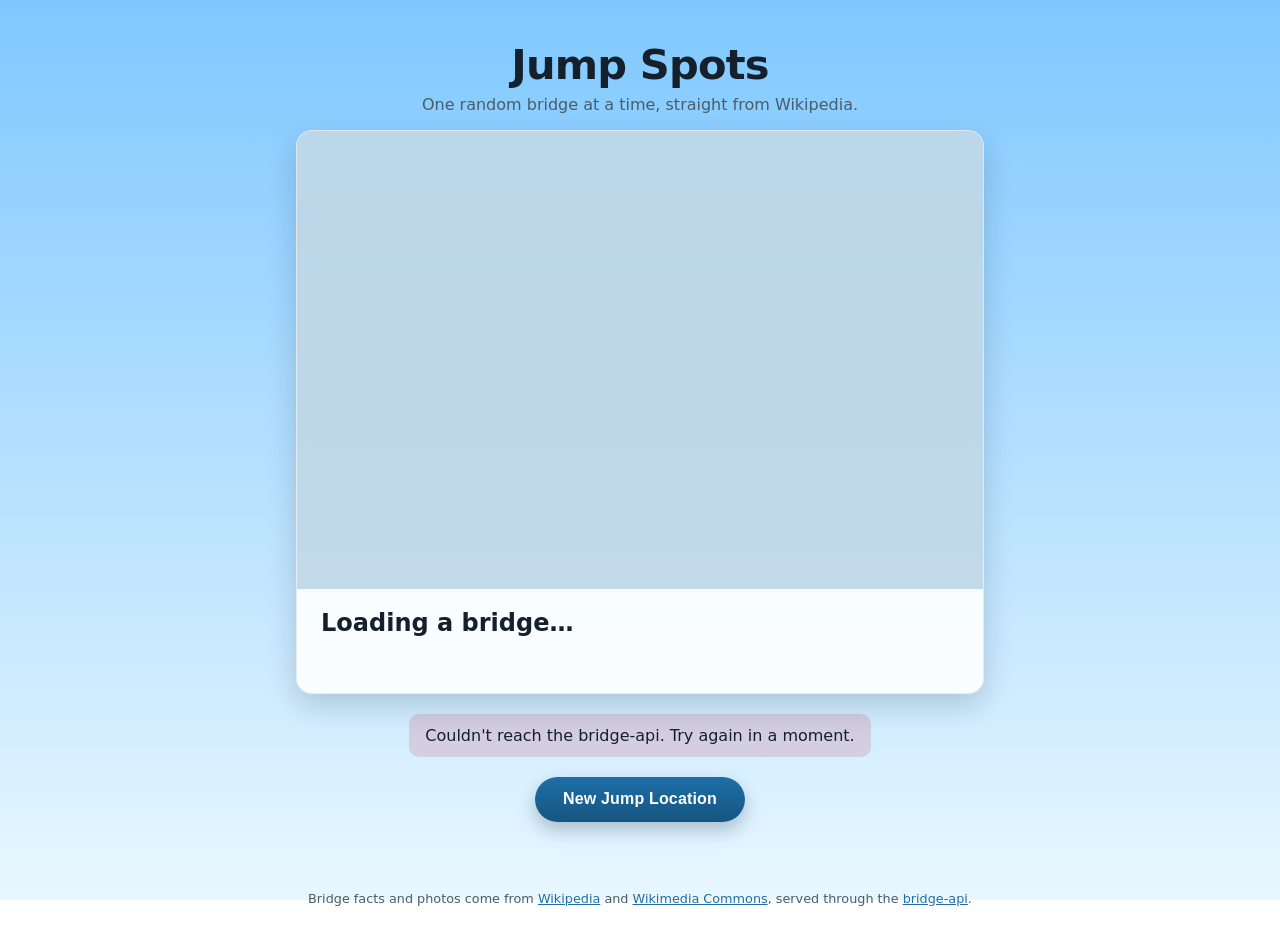
<file: bridge/index.html>
<!doctype html>
<html lang="en">
<head>
  <meta charset="utf-8">
  <meta name="viewport" content="width=device-width, initial-scale=1">
  <title>Jump Spots — random bridges from around the world</title>
  <meta name="description" content="A random bridge, picture and facts included, every time you load the page. Powered by the open bridge-api.">
  <link rel="icon" href="data:,">
  <link rel="stylesheet" href="style.css?v=2">
</head>
<body>
  <header class="site-head">
    <h1>Jump Spots</h1>
    <p class="tagline">One random bridge at a time, straight from Wikipedia.</p>
  </header>

  <main>
    <section id="card" class="card" aria-live="polite">
      <div id="photoWrap" class="photo-wrap">
        <img id="photo" alt="" width="1920" height="1280">
        <p id="credit" class="credit" hidden></p>
      </div>

      <div class="details">
        <h2 id="name">Loading a bridge&hellip;</h2>
        <p id="location" class="location"></p>

        <ul id="facts" class="facts"></ul>

        <p id="wikiLink" class="wiki-link"></p>
      </div>

      <div id="fromYou" class="from-you" hidden>
        <div class="from-you-head">
          <p id="youAre" class="you-are"></p>
          <button id="exactLocation" type="button" class="link-button">Use my exact location</button>
        </div>
        <iframe id="map" class="map" title="Route from your location to this bridge"
                loading="lazy" referrerpolicy="no-referrer-when-downgrade" allowfullscreen></iframe>
      </div>
    </section>

    <p id="errorMsg" class="error" role="alert" hidden></p>

    <button id="newJump" type="button">New Jump Location</button>
  </main>

  <footer class="site-foot">
    <p>Bridge facts and photos come from <a href="https://en.wikipedia.org" target="_blank" rel="noopener">Wikipedia</a>
       and <a href="https://commons.wikimedia.org" target="_blank" rel="noopener">Wikimedia Commons</a>,
       served through the <a href="api/">bridge-api</a>.</p>
  </footer>

  <!-- ?v= busts the 30-day immutable cache nginx sets on .js/.css — bump it whenever these change. -->
  <script src="app.js?v=2"></script>
</body>
</html>
</file>
<file: bridge/style.css>
:root {
  --sky-a: #7fc8ff;
  --sky-b: #e8f7ff;
  --water: #1e6fa8;
  --water-deep: #155580;
  --board: #8a5a2b;
  --ink: #14202b;
  --panel: rgba(255, 255, 255, .88);
  --panel-border: rgba(20, 32, 43, .08);
  --muted: #4b5c68;
}

@media (prefers-color-scheme: dark) {
  :root {
    --sky-a: #0b2540;
    --sky-b: #173a5e;
    --water: #0c3a5c;
    --water-deep: #06253c;
    --board: #6b4423;
    --ink: #eef4f9;
    --panel: rgba(12, 24, 36, .82);
    --panel-border: rgba(255, 255, 255, .08);
    --muted: #9fb3c2;
  }
}

* { box-sizing: border-box; }

body {
  margin: 0;
  min-height: 100dvh;
  display: flex;
  flex-direction: column;
  align-items: center;
  font-family: system-ui, -apple-system, "Segoe UI", Roboto, sans-serif;
  color: var(--ink);
  background: linear-gradient(var(--sky-a), var(--sky-b));
  background-attachment: fixed;
}

.site-head {
  text-align: center;
  padding: 2.5rem 1rem 1rem;
}

.site-head h1 {
  margin: 0;
  font-size: clamp(1.8rem, 4vw, 2.6rem);
  letter-spacing: -0.02em;
}

.tagline {
  margin: .4rem 0 0;
  color: var(--muted);
}

main {
  width: 100%;
  max-width: 720px;
  padding: 0 1rem 2rem;
  display: flex;
  flex-direction: column;
  align-items: center;
  gap: 1.25rem;
}

.card {
  width: 100%;
  background: var(--panel);
  border: 1px solid var(--panel-border);
  border-radius: 16px;
  overflow: hidden;
  backdrop-filter: blur(6px);
  box-shadow: 0 12px 30px rgba(6, 30, 50, .18);
}

.photo-wrap {
  position: relative;
  background: color-mix(in srgb, var(--water) 25%, transparent);
  min-height: 240px;
  display: flex;
  align-items: center;
  justify-content: center;
}

.photo-wrap img {
  display: block;
  width: 100%;
  height: auto;
  max-height: 60vh;
  object-fit: cover;
  opacity: 0;
  transition: opacity .25s ease;
}

.photo-wrap img.loaded { opacity: 1; }

.credit {
  position: absolute;
  right: .5rem;
  bottom: .4rem;
  margin: 0;
  padding: .15rem .5rem;
  font-size: .7rem;
  color: #fff;
  background: rgba(0, 0, 0, .45);
  border-radius: 999px;
  max-width: 90%;
  overflow: hidden;
  text-overflow: ellipsis;
  white-space: nowrap;
}

.details { padding: 1.25rem 1.5rem 1.5rem; }

.details h2 {
  margin: 0 0 .15rem;
  font-size: 1.5rem;
}

.location {
  margin: 0 0 1rem;
  color: var(--muted);
  font-weight: 500;
}

.facts {
  margin: 0;
  padding-left: 1.15rem;
  display: flex;
  flex-direction: column;
  gap: .55rem;
  line-height: 1.5;
}

.wiki-link { margin: 1rem 0 0; }

.wiki-link a, .site-foot a {
  color: var(--water);
}

@media (prefers-color-scheme: dark) {
  .wiki-link a, .site-foot a { color: #8fd0ff; }
}

.from-you {
  padding: 0 1.5rem 1.5rem;
}

.from-you-head {
  display: flex;
  flex-wrap: wrap;
  align-items: baseline;
  justify-content: space-between;
  gap: .25rem 1rem;
  margin-bottom: .6rem;
}

.you-are {
  margin: 0;
  color: var(--muted);
  font-weight: 500;
}

.link-button {
  padding: 0;
  border: 0;
  background: none;
  color: var(--water);
  font: inherit;
  font-size: .9rem;
  text-decoration: underline;
  cursor: pointer;
}

.link-button:disabled { opacity: .6; cursor: default; }

@media (prefers-color-scheme: dark) {
  .link-button { color: #8fd0ff; }
}

.map {
  display: block;
  width: 100%;
  aspect-ratio: 4 / 3;
  max-height: 420px;
  border: 0;
  border-radius: 12px;
  background: color-mix(in srgb, var(--water) 15%, transparent);
}

#newJump {
  padding: .85rem 1.75rem;
  border: 0;
  border-radius: 999px;
  background: linear-gradient(var(--water), var(--water-deep));
  color: #fff;
  font-size: 1rem;
  font-weight: 600;
  letter-spacing: .01em;
  cursor: pointer;
  box-shadow: 0 8px 18px rgba(6, 30, 50, .25);
  transition: transform .1s ease, box-shadow .1s ease;
}

#newJump:hover { box-shadow: 0 10px 22px rgba(6, 30, 50, .3); }
#newJump:active { transform: translateY(1px); }
#newJump:disabled { opacity: .6; cursor: default; }

.error {
  margin: 0;
  padding: .75rem 1rem;
  border-radius: 10px;
  background: color-mix(in srgb, #c8102e 15%, transparent);
  color: var(--ink);
  text-align: center;
}

.site-foot {
  margin-top: auto;
  padding: 1.5rem 1rem 2rem;
  text-align: center;
  font-size: .8rem;
  color: var(--muted);
  max-width: 720px;
}
</file>
